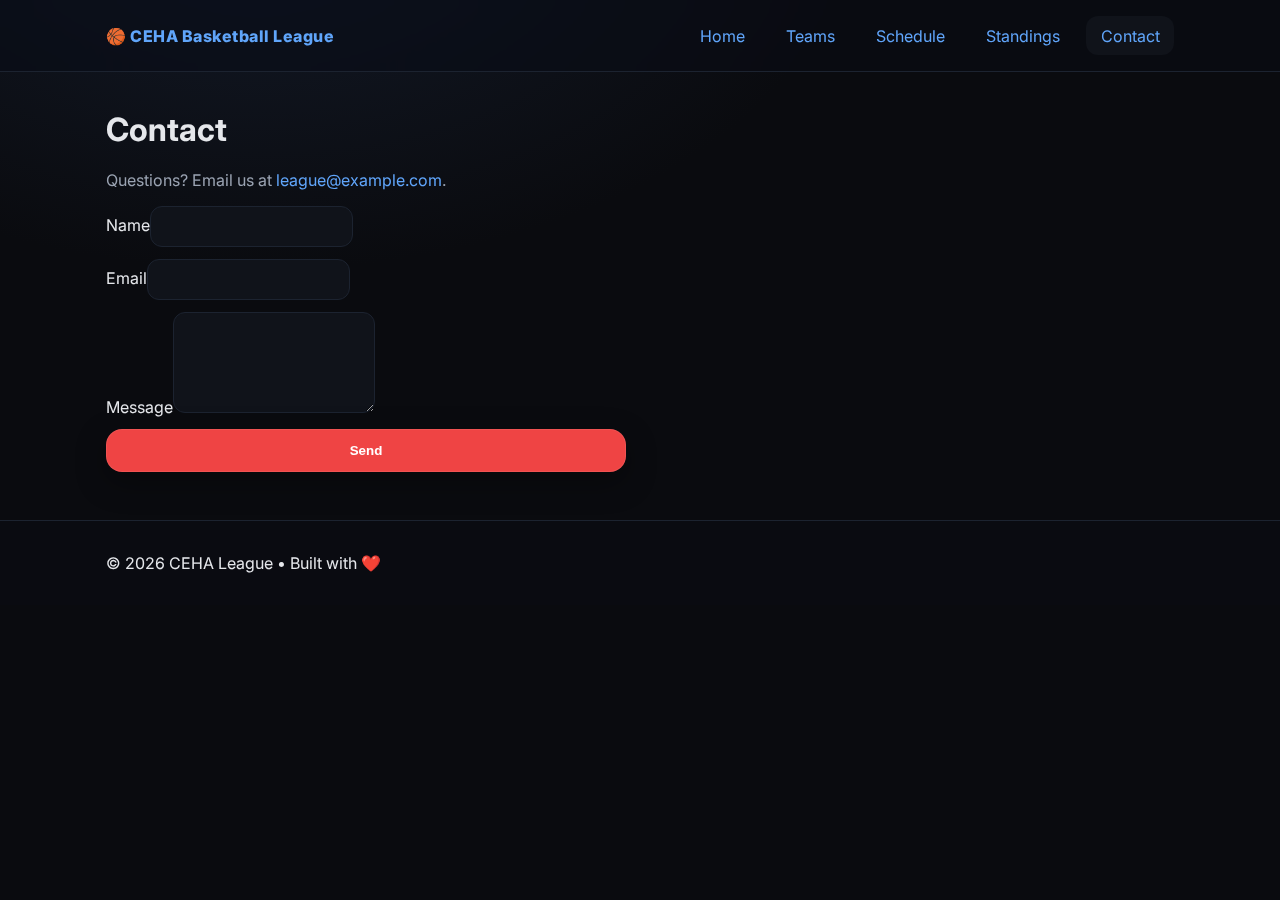
<file: contact.html>
<!doctype html>
<html lang="en">
<head>

  <meta charset="utf-8">
  <meta name="viewport" content="width=device-width, initial-scale=1">
  <title>CEHA League — Contact</title>
  <meta name="description" content="Contact the CEHA Basketball League">
  <meta property="og:title" content="CEHA League — Contact">
  <meta property="og:description" content="Contact the CEHA Basketball League">
  <meta property="og:type" content="website">
  <link rel="icon" type="image/png" href="favicon.png">
  <link href="https://fonts.googleapis.com/css2?family=Inter:wght@400;600;800&display=swap" rel="stylesheet">
  <link rel="stylesheet" href="style.css">

</head>
<body>

<header class="header">
  <div class="container row">
    <a class="brand" href="index.html">🏀 CEHA Basketball League</a>
    <nav id="nav" class="nav">
      <a href="index.html">Home</a>
      <a href="teams.html">Teams</a>
      <a href="schedule.html">Schedule</a>
      <a href="standings.html">Standings</a>
      <a href="contact.html">Contact</a>
    </nav>
    <button id="menuBtn" class="menu" aria-label="Toggle menu">☰</button>
  </div>
</header>

<main class="container">
  <h1>Contact</h1>
  <p class="muted">Questions? Email us at <a href="mailto:league@example.com">league@example.com</a>.</p>
  <form class="form" onsubmit="event.preventDefault(); alert('Thanks! This demo form does not submit.');">
    <label>Name<input type="text" required></label>
    <label>Email<input type="email" required></label>
    <label>Message<textarea rows="5" required></textarea></label>
    <button class="btn" type="submit">Send</button>
  </form>
</main>

<footer class="footer">
  <div class="container">
    <p>© <span id="year"></span> CEHA League • Built with ❤️</p>
  </div>
</footer>
<script src="script.js"></script>

</body>
</html>
</file>
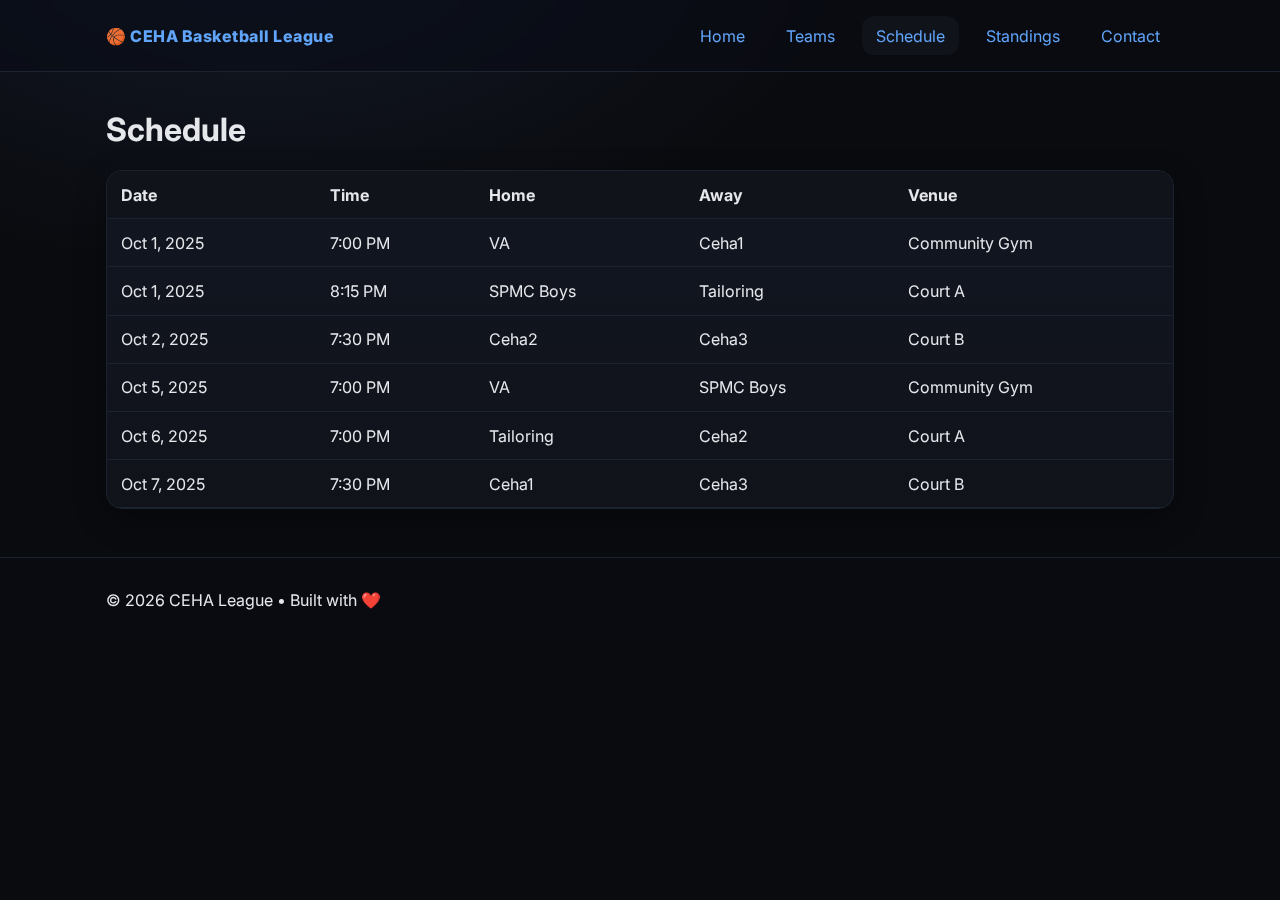
<file: schedule.html>
<!doctype html>
<html lang="en">
<head>

  <meta charset="utf-8">
  <meta name="viewport" content="width=device-width, initial-scale=1">
  <title>CEHA League — Schedule</title>
  <meta name="description" content="Game schedule for the CEHA Basketball League">
  <meta property="og:title" content="CEHA League — Schedule">
  <meta property="og:description" content="Game schedule for the CEHA Basketball League">
  <meta property="og:type" content="website">
  <link rel="icon" type="image/png" href="favicon.png">
  <link href="https://fonts.googleapis.com/css2?family=Inter:wght@400;600;800&display=swap" rel="stylesheet">
  <link rel="stylesheet" href="style.css">

</head>
<body>

<header class="header">
  <div class="container row">
    <a class="brand" href="index.html">🏀 CEHA Basketball League</a>
    <nav id="nav" class="nav">
      <a href="index.html">Home</a>
      <a href="teams.html">Teams</a>
      <a href="schedule.html">Schedule</a>
      <a href="standings.html">Standings</a>
      <a href="contact.html">Contact</a>
    </nav>
    <button id="menuBtn" class="menu" aria-label="Toggle menu">☰</button>
  </div>
</header>

<main class="container">
  <h1>Schedule</h1>
  <div class="table-wrap">
    <table class="table">
      <thead><tr><th>Date</th><th>Time</th><th>Home</th><th>Away</th><th>Venue</th></tr></thead>
      <tbody>
        <tr><td>Oct 1, 2025</td><td>7:00 PM</td><td>VA</td><td>Ceha1</td><td>Community Gym</td></tr><tr><td>Oct 1, 2025</td><td>8:15 PM</td><td>SPMC Boys</td><td>Tailoring</td><td>Court A</td></tr><tr><td>Oct 2, 2025</td><td>7:30 PM</td><td>Ceha2</td><td>Ceha3</td><td>Court B</td></tr><tr><td>Oct 5, 2025</td><td>7:00 PM</td><td>VA</td><td>SPMC Boys</td><td>Community Gym</td></tr><tr><td>Oct 6, 2025</td><td>7:00 PM</td><td>Tailoring</td><td>Ceha2</td><td>Court A</td></tr><tr><td>Oct 7, 2025</td><td>7:30 PM</td><td>Ceha1</td><td>Ceha3</td><td>Court B</td></tr>
      </tbody>
    </table>
  </div>
</main>

<footer class="footer">
  <div class="container">
    <p>© <span id="year"></span> CEHA League • Built with ❤️</p>
  </div>
</footer>
<script src="script.js"></script>

</body>
</html>
</file>
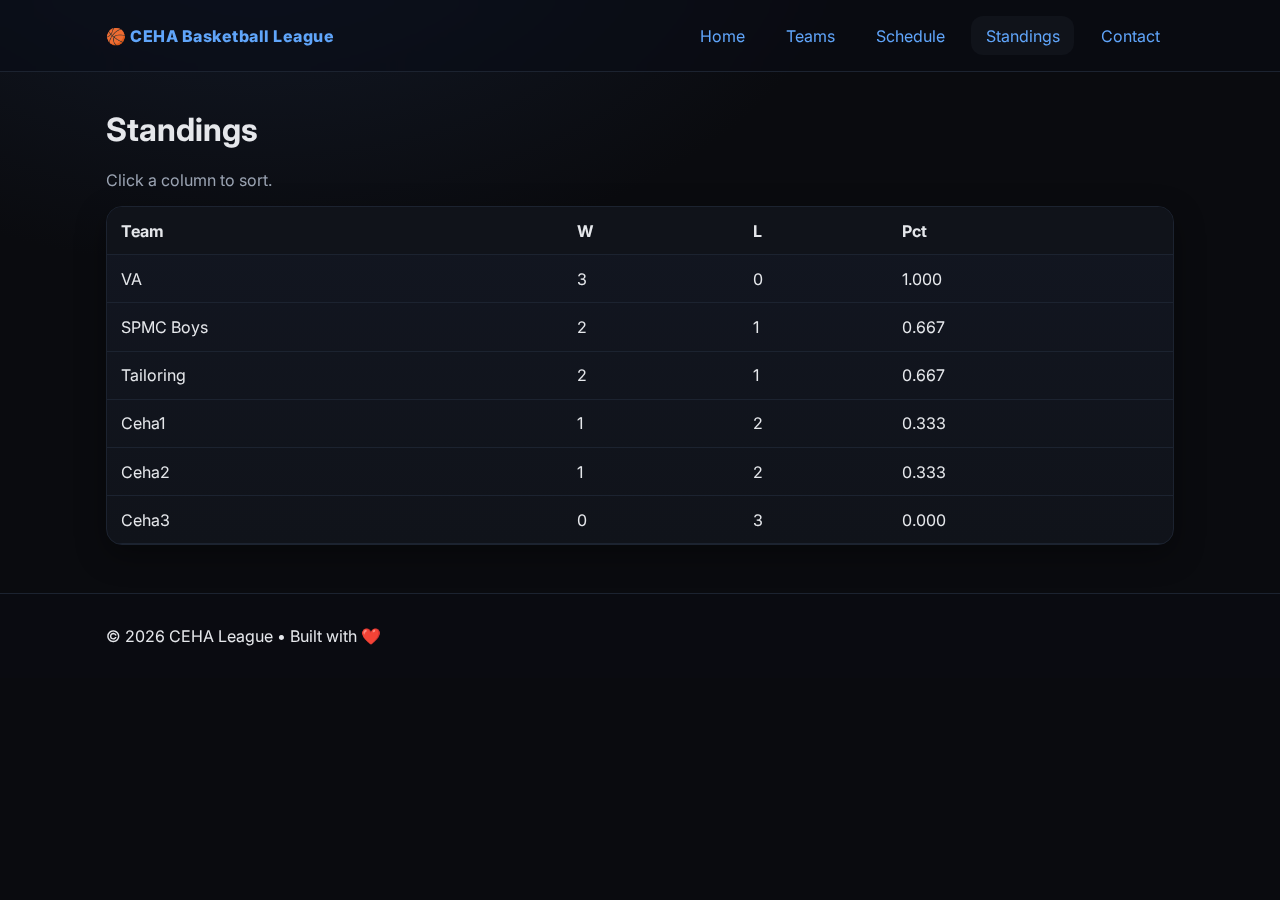
<file: standings.html>
<!doctype html>
<html lang="en">
<head>

  <meta charset="utf-8">
  <meta name="viewport" content="width=device-width, initial-scale=1">
  <title>CEHA League — Standings</title>
  <meta name="description" content="League standings for the CEHA Basketball League">
  <meta property="og:title" content="CEHA League — Standings">
  <meta property="og:description" content="League standings for the CEHA Basketball League">
  <meta property="og:type" content="website">
  <link rel="icon" type="image/png" href="favicon.png">
  <link href="https://fonts.googleapis.com/css2?family=Inter:wght@400;600;800&display=swap" rel="stylesheet">
  <link rel="stylesheet" href="style.css">

</head>
<body>

<header class="header">
  <div class="container row">
    <a class="brand" href="index.html">🏀 CEHA Basketball League</a>
    <nav id="nav" class="nav">
      <a href="index.html">Home</a>
      <a href="teams.html">Teams</a>
      <a href="schedule.html">Schedule</a>
      <a href="standings.html">Standings</a>
      <a href="contact.html">Contact</a>
    </nav>
    <button id="menuBtn" class="menu" aria-label="Toggle menu">☰</button>
  </div>
</header>

<main class="container">
  <h1>Standings</h1>
  <p class="muted">Click a column to sort.</p>
  <div class="table-wrap">
    <table class="table sortable" id="standings">
      <thead>
        <tr>
          <th data-type="text">Team</th>
          <th data-type="number">W</th>
          <th data-type="number">L</th>
          <th data-type="number">Pct</th>
        </tr>
      </thead>
      <tbody>
        <tr><td>VA</td><td>3</td><td>0</td><td>1.000</td></tr><tr><td>SPMC Boys</td><td>2</td><td>1</td><td>0.667</td></tr><tr><td>Tailoring</td><td>2</td><td>1</td><td>0.667</td></tr><tr><td>Ceha1</td><td>1</td><td>2</td><td>0.333</td></tr><tr><td>Ceha2</td><td>1</td><td>2</td><td>0.333</td></tr><tr><td>Ceha3</td><td>0</td><td>3</td><td>0.000</td></tr>
      </tbody>
    </table>
  </div>
</main>

<footer class="footer">
  <div class="container">
    <p>© <span id="year"></span> CEHA League • Built with ❤️</p>
  </div>
</footer>
<script src="script.js"></script>

</body>
</html>
</file>
<file: style.css>
:root{
  --bg:#0a0b0f;
  --panel:#10131a;
  --card:#121621;
  --text:#e5e7eb;
  --muted:#9aa3b2;
  --border:#1c2330;
  --accent:#ef4444;
  --accent-2:#f87171;
  --link:#60a5fa;
  --shadow:0 10px 30px rgba(0,0,0,.35);
}
*{box-sizing:border-box}
html,body{margin:0;padding:0;background:radial-gradient(1000px 600px at 20% -10%, #131a28 0%, #0a0b0f 60%) fixed;color:var(--text);font-family:'Inter',system-ui,Segoe UI,Roboto,Arial,sans-serif}
a{color:var(--link);text-decoration:none}
a:hover{text-decoration:underline}
.container{max-width:1100px;margin:0 auto;padding:1rem}

.header{position:sticky;top:0;z-index:50;background:rgba(10,12,18,.6);backdrop-filter:saturate(160%) blur(10px);border-bottom:1px solid var(--border)}
.row{display:flex;align-items:center;gap:1rem}
.brand{font-weight:800;letter-spacing:.5px}
.nav{margin-left:auto;display:flex;gap:.75rem}
.nav a{padding:.6rem .9rem;border-radius:.75rem}
.nav a:hover,.nav a[aria-current="page"]{background:var(--panel)}
.menu{display:none;margin-left:.5rem;border:1px solid var(--border);background:transparent;color:var(--text);padding:.5rem .75rem;border-radius:.75rem}
@media (max-width:800px){
  .nav{display:none}
  .menu{display:inline-block}
  .nav.open{display:flex;flex-direction:column;position:absolute;right:1rem;top:64px;padding:.5rem;background:var(--panel);border:1px solid var(--border);border-radius:.75rem}
}

.hero{position:relative;min-height:46vh;display:flex;align-items:center;justify-content:center;background:
  radial-gradient(800px 400px at 80% -20%, rgba(239,68,68,.22), transparent 60%),
  radial-gradient(900px 500px at -10% 120%, rgba(96,165,250,.18), transparent 60%);
  border-bottom:1px solid var(--border);
}
.hero .overlay{position:absolute;inset:0;background:linear-gradient(to bottom, rgba(0,0,0,.1), rgba(0,0,0,.35));}
.hero-content{position:relative;text-align:center;padding:3rem 1rem}
.hero h1{font-size:clamp(28px,5vw,52px);margin:0 0 .5rem 0}
.hero p{margin:0 0 1.25rem 0;color:var(--muted)}

.btn{display:inline-block;background:var(--accent);color:#fff;font-weight:800;padding:.8rem 1.1rem;border-radius:1rem;border:1px solid rgba(255,255,255,.08);box-shadow:var(--shadow)}
.btn.ghost{background:transparent;color:var(--text);border:1px solid var(--border);box-shadow:none}
.btn:hover{transform:translateY(-1px)}

.cards{display:grid;grid-template-columns:repeat(3,1fr);gap:1rem;margin-top:1.25rem}
@media (max-width:900px){.cards{grid-template-columns:1fr}}
.card{background:linear-gradient(180deg, var(--card), var(--panel));border:1px solid var(--border);border-radius:1rem;padding:1rem;box-shadow:var(--shadow)}

.team-list{list-style:none;margin:.5rem 0 0 0;padding:0;display:grid;grid-template-columns:repeat(3,1fr);gap:.6rem}
.team-list li{display:flex;align-items:center;gap:.6rem;background:var(--panel);border:1px solid var(--border);border-radius:.75rem;padding:.5rem}
.team-list img{width:28px;height:28px;border-radius:999px}

.grid{display:grid;grid-template-columns:repeat(3,1fr);gap:1rem}
@media (max-width:900px){.grid{grid-template-columns:1fr}}
.team-card{background:linear-gradient(180deg, var(--card), var(--panel));border:1px solid var(--border);border-radius:1rem;padding:1rem;text-align:center;box-shadow:var(--shadow)}
.team-card img{width:96px;height:96px;border-radius:999px;margin:0 auto .6rem;display:block}

.table-wrap{overflow:auto;border:1px solid var(--border);border-radius:1rem;background:linear-gradient(180deg, var(--card), var(--panel));box-shadow:var(--shadow)}
.table{width:100%;border-collapse:separate;border-spacing:0}
.table th,.table td{padding:.85rem;border-bottom:1px solid var(--border);text-align:left;white-space:nowrap}
.table thead th{position:sticky;top:0;background:var(--panel)}
.table tbody tr:hover{background:#161b26}

.form{display:grid;gap:.75rem;max-width:520px}
.form input,.form textarea{background:var(--panel);border:1px solid var(--border);color:var(--text);padding:.75rem;border-radius:.75rem}

.footer{border-top:1px solid var(--border);margin-top:2rem;background:rgba(10,12,18,.6)}
.muted{color:var(--muted)}
.link{color:var(--link)}
</file>
